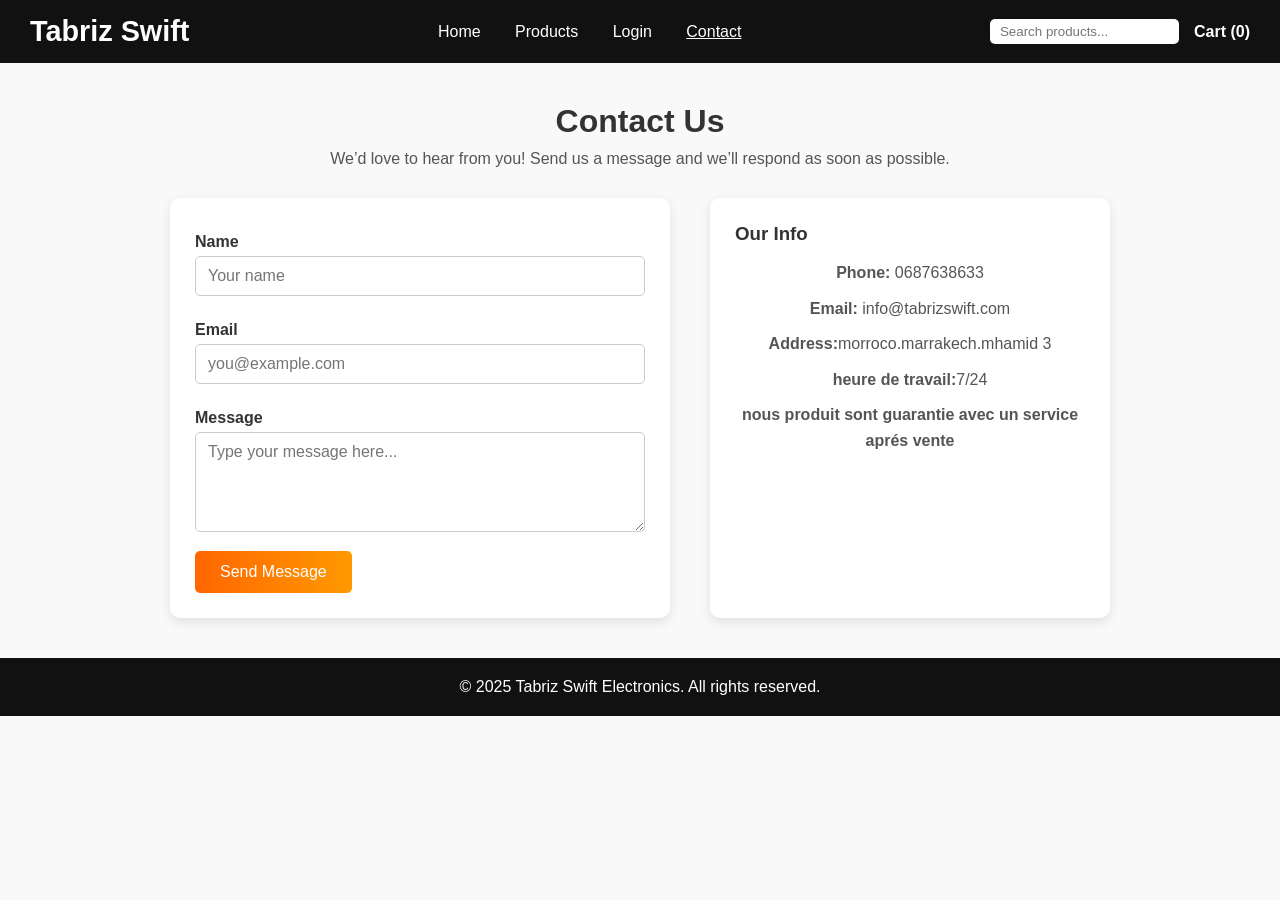
<file: contact.html>
<!DOCTYPE html>
<html lang="en">
<head>
  <meta charset="UTF-8" />
  <meta name="viewport" content="width=device-width, initial-scale=1" />
  <title>Tabriz Swift - Contact</title>
  <link rel="stylesheet" href="contact.css" />
</head>
<body>

<!-- Header -->
<header>
  <div class="logo">Tabriz Swift</div>
  <nav class="main-nav">
    <a href="index.html">Home</a>
    <a href="products.html">Products</a>
    <a href="login.html">Login</a>
    <a href="contact.html" class="active">Contact</a>
  </nav>
  <div class="nav-actions">
    <input type="search" placeholder="Search products..." class="search-input" />
    <a href="cart.html" class="cart">Cart (0)</a>
  </div>
</header>

<!-- Contact Section -->
<section class="contact container">
  <h2>Contact Us</h2>
  <p>We’d love to hear from you! Send us a message and we’ll respond as soon as possible.</p>

  <div class="contact-wrapper">
    <!-- Contact Form -->
    <form id="contact-form">
      <label for="name">Name</label>
      <input id="name" type="text" placeholder="Your name" required />

      <label for="email">Email</label>
      <input id="email" type="email" placeholder="you@example.com" required />

      <label for="message">Message</label>
      <textarea id="message" placeholder="Type your message here..." required></textarea>

      <button type="submit" class="btn-cta">Send Message</button>
    </form>

    <!-- Contact Info -->
    <div class="contact-info">
      <h3>Our Info</h3>
      <p><strong>Phone:</strong> 0687638633</p>
      <p><strong>Email:</strong> info@tabrizswift.com</p>
      <p><strong>Address:</strong>morroco.marrakech.mhamid 3 </p>
    <p><strong>heure de travail:</strong>7/24</p>
    <p><strong>nous produit sont guarantie avec un service aprés vente</strong></p>
    </div>
  </div>
</section>

<!-- Footer -->
<footer>
  <p>&copy; 2025 Tabriz Swift Electronics. All rights reserved.</p>
</footer>

<!-- JS for form alert -->
<script>
  document.getElementById('contact-form').onsubmit = e => {
    e.preventDefault();
    alert('Message sent! (functionality not implemented)');
  };
</script>

</body>
</html>
</file>
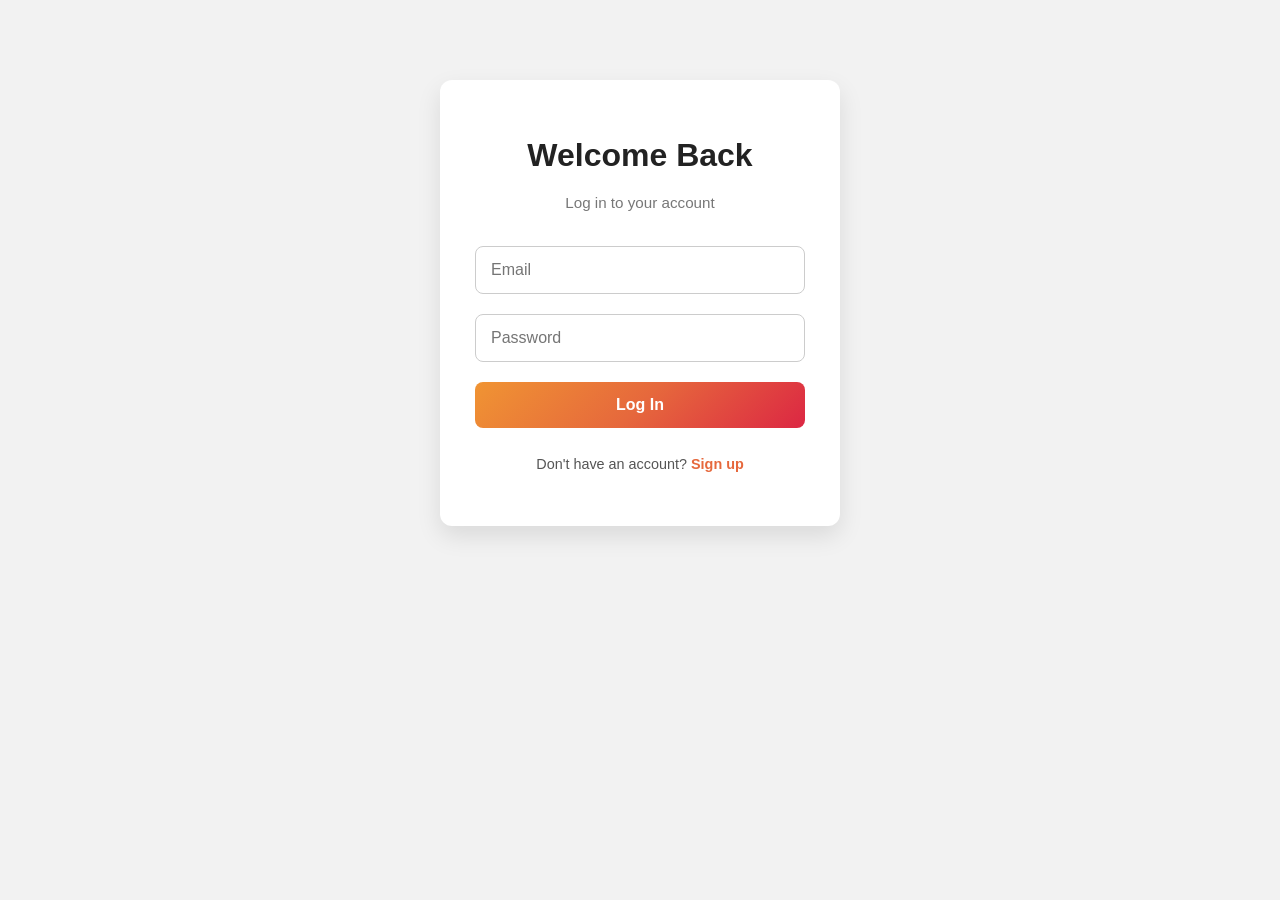
<file: login.html>
<!DOCTYPE html>
<html lang="en">
<head>
  <meta charset="UTF-8" />
  <meta name="viewport" content="width=device-width, initial-scale=1.0" />
  <title>Modern Login</title>
  <link rel="stylesheet" href="login.css" />
</head>
<body>

<div class="login-wrapper">
  <div class="login-card">
    <h2>Welcome Back</h2>
    <p class="sub-text">Log in to your account</p>
    <form id="login-form">
      <input type="email" placeholder="Email" required />
      <input type="password" placeholder="Password" required />
      <button type="submit">Log In</button>
    </form>
    <p class="signup-text">
      Don't have an account? <a href="#">Sign up</a>
    </p>
  </div>
</div>

<script>
  document.getElementById('login-form').onsubmit = e => {
    e.preventDefault();
    alert('Login submitted! (functionality not implemented)');
  };
</script>

</body>
</html>
</file>
<file: contact.css>
/* Basic reset and fonts */
* {
  margin: 0;
  padding: 0;
  box-sizing: border-box;
  font-family: 'Arial', sans-serif;
}

body {
  background-color: #f9f9f9;
  color: #333;
}

/* Header */
header {
  background-color: #111;
  color: #fff;
  display: flex;
  flex-wrap: wrap;
  justify-content: space-between;
  align-items: center;
  padding: 15px 30px;
}

header .logo {
  font-size: 1.8rem;
  font-weight: bold;
}

header nav.main-nav a {
  color: #fff;
  margin: 0 15px;
  text-decoration: none;
  font-weight: 500;
}

header nav.main-nav a.active {
  text-decoration: underline;
}

header .nav-actions {
  display: flex;
  align-items: center;
}

header .search-input {
  padding: 5px 10px;
  margin-right: 15px;
  border-radius: 5px;
  border: none;
}

header .cart {
  color: #fff;
  text-decoration: none;
  font-weight: bold;
}

/* Container */
.container {
  width: 90%;
  max-width: 1200px;
  margin: 40px auto;
}

/* Contact Section */
.contact h2 {
  text-align: center;
  font-size: 2rem;
  margin-bottom: 10px;
}

.contact p {
  text-align: center;
  margin-bottom: 30px;
  color: #555;
}

.contact-wrapper {
  display: flex;
  flex-wrap: wrap;
  gap: 40px;
  justify-content: center;
}

/* Form */
form {
  flex: 1;
  min-width: 300px;
  max-width: 500px;
  background-color: #fff;
  padding: 25px;
  border-radius: 10px;
  box-shadow: 0 4px 12px rgba(0,0,0,0.1);
}

form label {
  display: block;
  margin: 10px 0 5px;
  font-weight: bold;
}

form input,
form textarea {
  width: 100%;
  padding: 10px 12px;
  margin-bottom: 15px;
  border-radius: 5px;
  border: 1px solid #ccc;
  font-size: 1rem;
}

form textarea {
  resize: vertical;
  min-height: 100px;
}

.btn-cta {
  display: inline-block;
  background: linear-gradient(90deg, #ff6600, #ff9900);
  color: #fff;
  border: none;
  padding: 12px 25px;
  border-radius: 5px;
  cursor: pointer;
  font-size: 1rem;
  transition: 0.3s ease;
}

.btn-cta:hover {
  background: linear-gradient(90deg, #ff9900, #ff6600);
}

/* Contact Info */
.contact-info {
  flex: 1;
  min-width: 250px;
  max-width: 400px;
  background-color: #fff;
  padding: 25px;
  border-radius: 10px;
  box-shadow: 0 4px 12px rgba(0,0,0,0.1);
}

.contact-info h3 {
  margin-bottom: 15px;
}

.contact-info p {
  margin-bottom: 10px;
  line-height: 1.6;
}

/* Footer */
footer {
  background-color: #111;
  color: #fff;
  text-align: center;
  padding: 20px 0;
  margin-top: 40px;
}

/* Responsive */
@media(max-width: 900px){
  .contact-wrapper {
    flex-direction: column;
    align-items: center;
  }
}
</file>
<file: login.css>
/* Reset and base */
* {
  margin: 0;
  padding: 0;
  box-sizing: border-box;
  font-family: 'Helvetica Neue', Helvetica, Arial, sans-serif;
}

body {
  background: #f2f2f2;
  color: #333;
  line-height: 1.6;
  min-height: 100vh;
}

/* Header */
.site-header {
  display: flex;
  justify-content: space-between;
  align-items: center;
  padding: 15px 50px;
  background: #fff;
  box-shadow: 0 2px 6px rgba(0,0,0,0.05);
  position: sticky;
  top: 0;
  z-index: 1000;
}

.site-header .logo {
  font-size: 1.8rem;
  font-weight: 700;
  color: #222;
}

.main-nav a {
  margin-left: 25px;
  text-decoration: none;
  color: #555;
  font-weight: 500;
  transition: color 0.3s;
}

.main-nav a:hover {
  color: #e6683c;
}

.main-nav a.active {
  color: #e6683c;
  font-weight: 700;
}

/* Login Wrapper */
.login-wrapper {
  display: flex;
  justify-content: center;
  align-items: center;
  padding: 80px 20px;
}

/* Login Card */
.login-card {
  background: #fff;
  border-radius: 12px;
  padding: 50px 35px;
  width: 100%;
  max-width: 400px;
  box-shadow: 0 10px 25px rgba(0,0,0,0.1);
  text-align: center;
  transition: transform 0.3s, box-shadow 0.3s;
}

.login-card:hover {
  transform: translateY(-3px);
  box-shadow: 0 15px 30px rgba(0,0,0,0.15);
}

.login-card h2 {
  font-size: 2rem;
  margin-bottom: 10px;
  color: #222;
}

.sub-text {
  font-size: 0.95rem;
  margin-bottom: 30px;
  color: #777;
}

/* Form Styling */
.login-card form {
  display: flex;
  flex-direction: column;
  gap: 20px;
}

.login-card input {
  padding: 14px 15px;
  font-size: 1rem;
  border: 1px solid #ccc;
  border-radius: 8px;
  outline: none;
  transition: border-color 0.3s, box-shadow 0.3s;
}

.login-card input:focus {
  border-color: #e6683c;
  box-shadow: 0 0 5px rgba(230,104,60,0.3);
}

/* Buttons */
.login-card button {
  padding: 14px 0;
  background: linear-gradient(135deg, #f09433, #e6683c, #dc2743);
  border: none;
  border-radius: 8px;
  color: #fff;
  font-weight: bold;
  font-size: 1rem;
  cursor: pointer;
  transition: opacity 0.3s, transform 0.3s;
}

.login-card button:hover {
  opacity: 0.9;
  transform: translateY(-2px);
}

/* Sign up text */
.signup-text {
  margin-top: 25px;
  font-size: 0.9rem;
  color: #555;
}

.signup-text a {
  color: #e6683c;
  text-decoration: none;
  font-weight: 600;
}

.signup-text a:hover {
  text-decoration: underline;
}

/* Responsive */
@media (max-width: 500px) {
  .login-card {
    padding: 35px 25px;
  }

  .site-header {
    padding: 15px 20px;
  }
}
</file>
